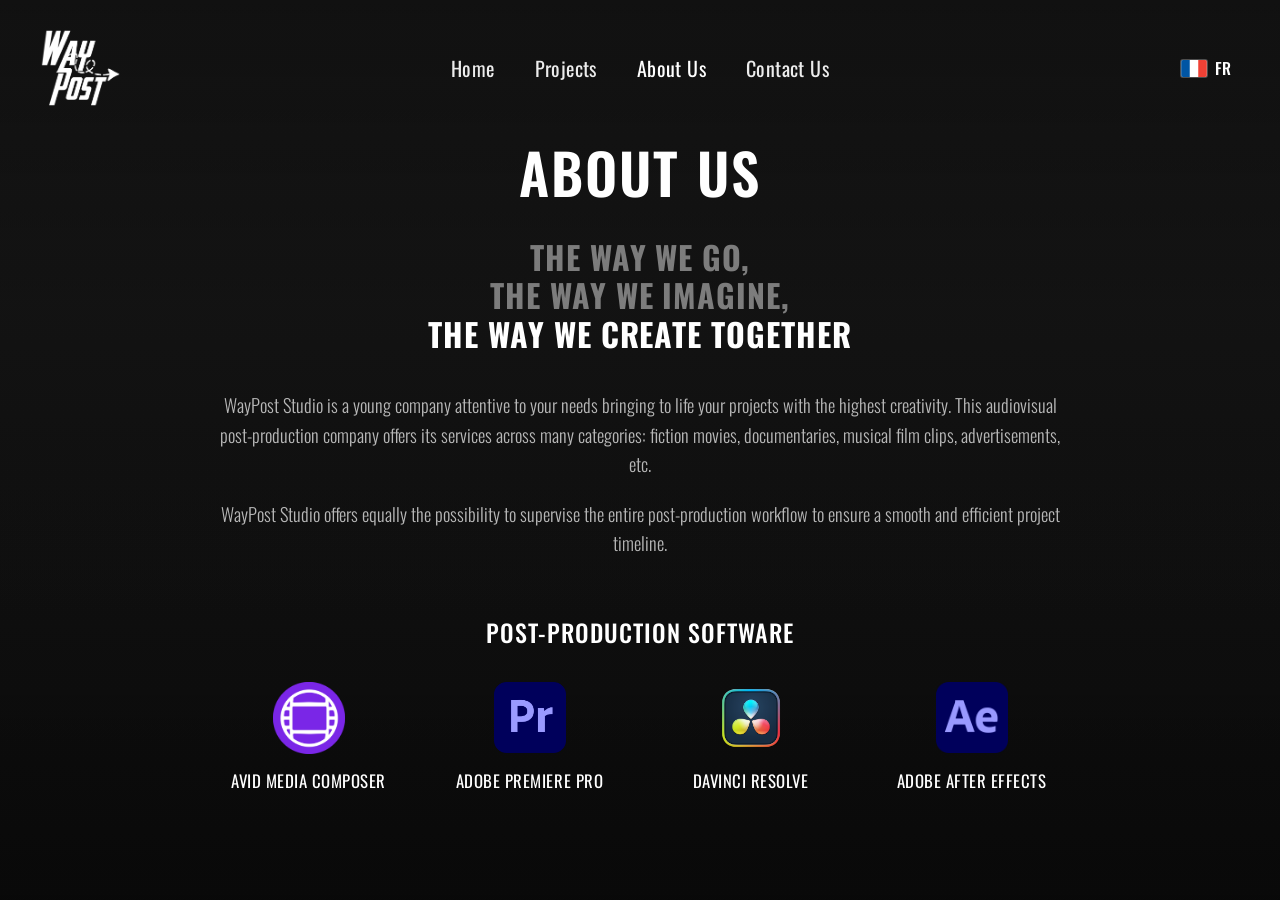
<file: about.html>
<!DOCTYPE html>
<html lang="en">
<head>
  <meta charset="UTF-8" />
  <meta name="viewport" content="width=device-width, initial-scale=1.0" />
  <title>WayPost Studio | About Us</title>
  <link rel="icon" type="image/png" href="assets/favicon.png" />
  <link rel="apple-touch-icon" href="assets/favicon.png" />
  <link rel="preconnect" href="https://fonts.googleapis.com" />
  <link rel="preconnect" href="https://fonts.gstatic.com" crossorigin />
  <link
    href="https://fonts.googleapis.com/css2?family=Oswald:wght@300;400;500;600;700&display=swap"
    rel="stylesheet"
  />
  <link rel="stylesheet" href="styles.css?v=3" />
</head>
<body class="page-about">
  <section class="hero">
    <!-- Static background (no video on the about page). -->
    <div class="hero__bg"></div>
    <div class="hero__overlay"></div>

    <!-- Top bar -->
    <header class="header">
      <a href="index.html" class="logo" aria-label="WayPost — Home">
        <img src="assets/logo.png" alt="WayPost" />
      </a>

      <!-- Desktop navigation -->
      <nav class="nav" aria-label="Main navigation">
        <a href="index.html" class="nav__link" data-en="Home" data-fr="Accueil">Home</a>
        <a href="projects.html" class="nav__link" data-en="Projects" data-fr="Projets">Projects</a>
        <a href="about.html" class="nav__link nav__link--active" data-en="About Us" data-fr="À propos">About Us</a>
        <a href="contact.html" class="nav__link" data-en="Contact Us" data-fr="Contact">Contact Us</a>
        <!-- Language switch inside the mobile dropdown menu -->
        <button class="lang-switch lang-switch--menu" type="button" data-lang-switch aria-label="Switch language"></button>
      </nav>

      <!-- Language switch in the top-right corner (desktop) -->
      <button class="lang-switch lang-switch--top" type="button" data-lang-switch aria-label="Switch language"></button>

      <!-- Mobile menu button -->
      <button class="menu-toggle" type="button" aria-label="Open menu" aria-expanded="false">
        <span class="menu-toggle__label">Menu</span>
        <span class="menu-toggle__icon" aria-hidden="true">
          <span></span>
          <span></span>
          <span></span>
        </span>
      </button>
    </header>

    <!-- Page content -->
    <div class="hero__content">
      <div class="about">
        <h1 class="about__title" data-en="ABOUT US" data-fr="À PROPOS DE NOUS">ABOUT US</h1>
        <p class="about__motto">
          <span>The way we go,</span>
          <span>the way we imagine,</span>
          <span>the way we create together</span>
        </p>

        <div class="about__text">
          <p data-en="WayPost Studio is a young company attentive to your needs bringing to life your projects with the highest creativity. This audiovisual post-production company offers its services across many categories: fiction movies, documentaries, musical film clips, advertisements, etc."
             data-fr="WayPost Studio est une jeune entreprise à votre écoute pour donner vie aux projets que vous souhaitez réaliser afin d'en tirer la meilleure créativité possible. Cette société de post-production audiovisuelle offre ses services dans plusieurs domaines : fictions, documentaires, clips musicaux, publicités, etc.">
            WayPost Studio is a young company attentive to your needs bringing to life
            your projects with the highest creativity. This audiovisual post-production
            company offers its services across many categories: fiction movies,
            documentaries, musical film clips, advertisements, etc.
          </p>
          <p data-en="WayPost Studio offers equally the possibility to supervise the entire post-production workflow to ensure a smooth and efficient project timeline."
             data-fr="WayPost Studio offre également la possibilité de superviser le workflow de l'ensemble de la post-production afin de faciliter le bon déroulement de vos projets.">
            WayPost Studio offers equally the possibility to supervise the entire
            post-production workflow to ensure a smooth and efficient project timeline.
          </p>
        </div>

        <h2 class="about__subtitle" data-en="Post-production software" data-fr="Logiciels de post-production">Post-production software</h2>

        <!-- Software logos live in assets/logos/. If a file is missing, its
             image is hidden and only the name shows. -->
        <ul class="software">
          <li class="software__item">
            <img src="assets/logos/avid-media-composer.png" width="72" height="72" alt="" onerror="this.style.display='none'" />
            <span>Avid Media Composer</span>
          </li>
          <li class="software__item">
            <img src="assets/logos/adobe-premiere-pro.png" width="72" height="72" alt="" onerror="this.style.display='none'" />
            <span>Adobe Premiere Pro</span>
          </li>
          <li class="software__item">
            <img src="assets/logos/davinci-resolve.png" width="72" height="72" alt="" onerror="this.style.display='none'" />
            <span>DaVinci Resolve</span>
          </li>
          <li class="software__item">
            <img src="assets/logos/adobe-after-effects.png" width="72" height="72" alt="" onerror="this.style.display='none'" />
            <span>Adobe After Effects</span>
          </li>
        </ul>
      </div>
    </div>
  </section>

  <script src="script.js"></script>
</body>
</html>
</file>
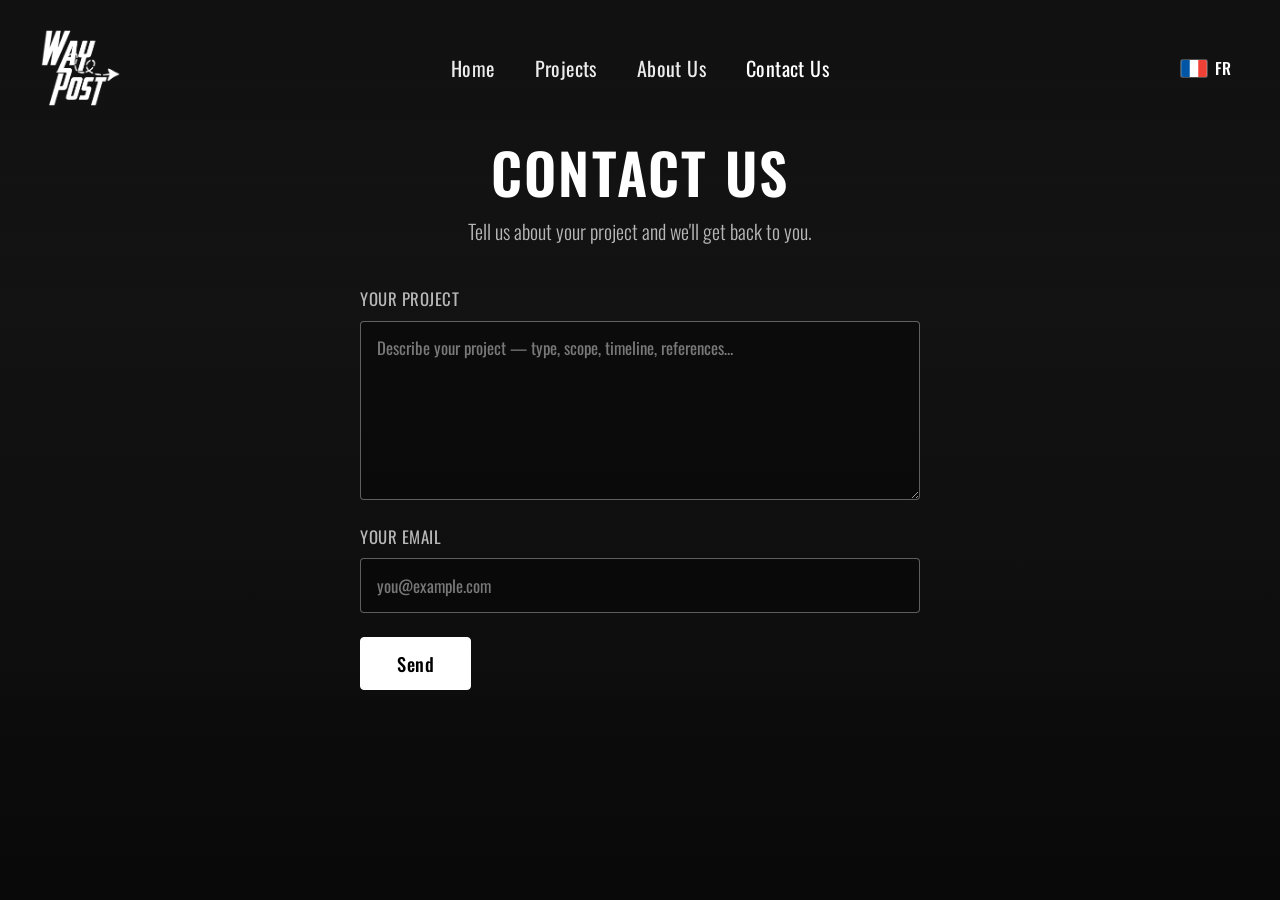
<file: contact.html>
<!DOCTYPE html>
<html lang="en">
<head>
  <meta charset="UTF-8" />
  <meta name="viewport" content="width=device-width, initial-scale=1.0" />
  <title>WayPost Studio | Contact Us</title>
  <link rel="icon" type="image/png" href="assets/favicon.png" />
  <link rel="apple-touch-icon" href="assets/favicon.png" />
  <link rel="preconnect" href="https://fonts.googleapis.com" />
  <link rel="preconnect" href="https://fonts.gstatic.com" crossorigin />
  <link
    href="https://fonts.googleapis.com/css2?family=Oswald:wght@300;400;500;600;700&display=swap"
    rel="stylesheet"
  />
  <link rel="stylesheet" href="styles.css?v=3" />
</head>
<body class="page-contact">
  <section class="hero">
    <!-- Static background image (no video on the contact page). -->
    <div class="hero__bg"></div>
    <div class="hero__overlay"></div>

    <!-- Top bar -->
    <header class="header">
      <a href="index.html" class="logo" aria-label="WayPost — Home">
        <img src="assets/logo.png" alt="WayPost" />
      </a>

      <!-- Desktop navigation -->
      <nav class="nav" aria-label="Main navigation">
        <a href="index.html" class="nav__link" data-en="Home" data-fr="Accueil">Home</a>
        <a href="projects.html" class="nav__link" data-en="Projects" data-fr="Projets">Projects</a>
        <a href="about.html" class="nav__link" data-en="About Us" data-fr="À propos">About Us</a>
        <a href="contact.html" class="nav__link nav__link--active" data-en="Contact Us" data-fr="Contact">Contact Us</a>
        <!-- Language switch inside the mobile dropdown menu -->
        <button class="lang-switch lang-switch--menu" type="button" data-lang-switch aria-label="Switch language"></button>
      </nav>

      <!-- Language switch in the top-right corner (desktop) -->
      <button class="lang-switch lang-switch--top" type="button" data-lang-switch aria-label="Switch language"></button>

      <!-- Mobile menu button -->
      <button class="menu-toggle" type="button" aria-label="Open menu" aria-expanded="false">
        <span class="menu-toggle__label">Menu</span>
        <span class="menu-toggle__icon" aria-hidden="true">
          <span></span>
          <span></span>
          <span></span>
        </span>
      </button>
    </header>

    <!-- Centered content -->
    <div class="hero__content">
      <div class="contact">
        <h1 class="contact__title" data-en="CONTACT US" data-fr="CONTACTEZ-NOUS">CONTACT US</h1>
        <p class="contact__intro"
           data-en="Tell us about your project and we'll get back to you."
           data-fr="Parlez-nous de votre projet et nous vous recontacterons.">
          Tell us about your project and we'll get back to you.
        </p>

        <form class="contact-form" id="contact-form">
          <!-- ============================================================
               PASTE YOUR WEB3FORMS ACCESS KEY BELOW (between the quotes).
               Get a free key in ~30s at https://web3forms.com — enter the
               email address where you want inquiries delivered, and they
               email you the key. No account or password required.
               ============================================================ -->
          <input type="hidden" name="access_key" value="fbc62d5d-77ba-41d5-9725-d201b5766e88" />
          <input type="hidden" name="subject" value="New project inquiry from WayPost site" />
          <input type="hidden" name="from_name" value="WayPost Website" />
          <!-- Honeypot spam trap (hidden from real users) -->
          <input type="checkbox" name="botcheck" class="visually-hidden" tabindex="-1" autocomplete="off" />

          <label class="field">
            <span class="field__label" data-en="Your project" data-fr="Votre projet">Your project</span>
            <textarea
              name="message"
              class="field__input field__input--area"
              rows="6"
              required
              placeholder="Describe your project — type, scope, timeline, references…"
              data-en-placeholder="Describe your project — type, scope, timeline, references…"
              data-fr-placeholder="Décrivez votre projet — type, envergure, délais, références…"
            ></textarea>
          </label>

          <label class="field">
            <span class="field__label" data-en="Your email" data-fr="Votre e-mail">Your email</span>
            <input
              type="email"
              name="email"
              class="field__input"
              required
              placeholder="you@example.com"
            />
          </label>

          <button type="submit" class="contact-form__submit">
            <span class="contact-form__submit-text" data-en="Send" data-fr="Envoyer">Send</span>
          </button>

          <p class="contact-form__status" role="status" aria-live="polite"></p>
        </form>
      </div>
    </div>
  </section>

  <script src="script.js"></script>
</body>
</html>
</file>
<file: styles.css>
/* ---------- Reset & base ---------- */
*,
*::before,
*::after {
  box-sizing: border-box;
  margin: 0;
  padding: 0;
}

:root {
  --white: #ffffff;
  --muted: rgba(255, 255, 255, 0.7);
  --pad-x: 2.5rem;
  --pad-y: 1.75rem;
}

html,
body {
  height: 100%;
}

/* Prevent iOS Safari from auto-scaling the layout on orientation change
   (the portrait layout would otherwise get zoomed to the landscape width
   instead of reflowing at the new breakpoint). */
html {
  -webkit-text-size-adjust: 100%;
  text-size-adjust: 100%;
}

body {
  font-family: "Oswald", "Arial Narrow", sans-serif;
  color: var(--white);
  background: #111;
  -webkit-font-smoothing: antialiased;
  overflow: hidden; /* homepage fits the viewport, no scrolling */
}

a {
  text-decoration: none;
  color: inherit;
}

/* ---------- Hero (full viewport) ---------- */
.hero {
  position: relative;
  width: 100%;
  height: 100vh;
  height: 100dvh; /* fits mobile browser chrome when supported */
  overflow: hidden;
}

/* Background layer.
   On large screens the video is injected here, so we keep a plain dark colour
   underneath (NOT the photo) to avoid a flash of the still image before the
   video starts. The photo is used only on small screens (see media query). */
.hero__bg {
  position: absolute;
  inset: 0;
  background: #0d0d0d;
  z-index: 0;
}

/* The injected <video> fills the same layer and fades in once it can play,
   so it doesn't pop in over the dark background. */
.hero__bg video {
  position: absolute;
  inset: 0;
  width: 100%;
  height: 100%;
  object-fit: cover;
  opacity: 0;
  transition: opacity 0.6s ease;
}

.hero__bg video.is-ready {
  opacity: 1;
}

/* Subtle darkening so text stays legible */
.hero__overlay {
  position: absolute;
  inset: 0;
  z-index: 1;
  background: linear-gradient(
    to bottom,
    rgba(0, 0, 0, 0.35) 0%,
    rgba(0, 0, 0, 0.15) 35%,
    rgba(0, 0, 0, 0.15) 65%,
    rgba(0, 0, 0, 0.35) 100%
  );
}

/* ---------- Header ---------- */
.header {
  position: absolute;
  top: 0;
  left: 0;
  right: 0;
  z-index: 3;
  display: flex;
  align-items: center;
  justify-content: space-between;
  padding: var(--pad-y) var(--pad-x);
}

/* Logo */
.logo {
  display: inline-flex;
  align-items: center;
}

.logo img {
  height: 80px;
  width: auto;
  display: block;
  /* Recolor the black/gray logo to solid white so it stays visible
     on the dark hero background (the PNG has a transparent background). */
  filter: brightness(0) invert(1);
}

/* Desktop navigation — centered horizontally */
.nav {
  position: absolute;
  left: 50%;
  top: 50%;
  transform: translate(-50%, -50%);
  display: flex;
  gap: 2.5rem;
}

.nav__link {
  font-weight: 400;
  font-size: 1.25rem;
  letter-spacing: 0.02em;
  color: var(--white);
  opacity: 0.92;
  transition: opacity 0.2s ease;
}

.nav__link:hover,
.nav__link--active {
  opacity: 1;
}

/* Language switch (flag + code) */
.lang-switch {
  display: inline-flex;
  align-items: center;
  gap: 0.5rem;
  background: none;
  border: none;
  color: var(--white);
  cursor: pointer;
  font-family: inherit;
  font-size: 1rem;
  line-height: 1;
  padding: 0.35rem 0.5rem;
  border-radius: 4px;
  transition: opacity 0.2s ease;
}

.lang-switch:hover {
  opacity: 0.8;
}

.lang-switch__flag {
  width: 26px;
  height: 17px;
  display: block;
  border-radius: 2px;
  box-shadow: 0 0 0 1px rgba(255, 255, 255, 0.25);
}

.lang-switch__code {
  font-weight: 500;
  letter-spacing: 0.04em;
}

/* The in-menu switch is only shown inside the mobile dropdown. */
.lang-switch--menu {
  display: none;
}

/* Mobile menu button — hidden on large screens */
.menu-toggle {
  display: none;
  align-items: center;
  gap: 0.85rem;
  background: none;
  border: none;
  color: var(--white);
  cursor: pointer;
  font-family: inherit;
}

.menu-toggle__label {
  font-size: 1.5rem;
  font-weight: 400;
  letter-spacing: 0.02em;
}

.menu-toggle__icon {
  display: inline-flex;
  flex-direction: column;
  justify-content: center;
  gap: 5px;
  width: 34px;
}

.menu-toggle__icon span {
  display: block;
  height: 2px;
  width: 100%;
  background: var(--white);
  border-radius: 2px;
  transform-origin: center;
  transition: transform 0.25s ease, opacity 0.2s ease;
}

/* ---------- Centered content ---------- */
.hero__content {
  position: absolute;
  inset: 0;
  z-index: 2;
  display: flex;
  flex-direction: column;
  align-items: center;
  justify-content: center;
  text-align: center;
  padding: 0 1.5rem;
}

.hero__title {
  font-weight: 600;
  font-size: clamp(2.5rem, 6vw, 4.5rem);
  letter-spacing: 0.04em;
  line-height: 1;
}

.hero__subtitle {
  margin-top: 1.1rem;
  font-weight: 300;
  font-size: clamp(1rem, 1.8vw, 1.5rem);
  letter-spacing: 0.02em;
  color: var(--muted);
}

.hero__cta {
  display: inline-flex;
  align-items: center;
  gap: 0.9rem;
  margin-top: 2rem;
  font-size: clamp(1.15rem, 1.8vw, 1.6rem);
  font-weight: 400;
}

.hero__cta-text {
  border-bottom: 1px solid var(--white);
  padding-bottom: 3px;
  transition: opacity 0.2s ease;
}

.hero__cta:hover .hero__cta-text {
  opacity: 0.8;
}

/* ---------- Simple background for inner pages ---------- */
/* Projects & Contact use a plain dark background instead of the hero image. */
body.page-contact .hero__bg,
body.page-about .hero__bg,
body.page-projects .hero__bg {
  background: linear-gradient(180deg, #1a1a1a 0%, #0d0d0d 100%);
}

/* ---------- Contact page ---------- */
/* The contact page needs to scroll on short screens, unlike the homepage. */
body.page-contact {
  overflow-y: auto;
}

body.page-contact .hero {
  height: auto;
  min-height: 100vh;
  min-height: 100dvh;
}

/* Give the form room to breathe under the fixed header. */
body.page-contact .hero__content {
  position: relative;
  padding: 9rem 1.5rem 4rem;
  justify-content: flex-start;
}

.contact {
  width: 100%;
  max-width: 560px;
  text-align: center;
}

.contact__title {
  font-weight: 600;
  font-size: clamp(2rem, 5vw, 3.5rem);
  letter-spacing: 0.04em;
  line-height: 1;
}

.contact__intro {
  margin-top: 1rem;
  font-weight: 300;
  font-size: clamp(1rem, 1.8vw, 1.25rem);
  color: var(--muted);
}

.contact-form {
  margin-top: 2.5rem;
  display: flex;
  flex-direction: column;
  gap: 1.5rem;
  text-align: left;
}

.field {
  display: flex;
  flex-direction: column;
  gap: 0.6rem;
}

.field__label {
  font-weight: 400;
  font-size: 1.05rem;
  letter-spacing: 0.03em;
  text-transform: uppercase;
  color: var(--muted);
}

.field__input {
  font-family: inherit;
  font-size: 1.05rem;
  color: var(--white);
  background: rgba(0, 0, 0, 0.35);
  border: 1px solid rgba(255, 255, 255, 0.35);
  border-radius: 4px;
  padding: 0.85rem 1rem;
  transition: border-color 0.2s ease, background 0.2s ease;
}

.field__input::placeholder {
  color: rgba(255, 255, 255, 0.45);
}

.field__input:focus {
  outline: none;
  border-color: var(--white);
  background: rgba(0, 0, 0, 0.5);
}

.field__input--area {
  resize: vertical;
  min-height: 8rem;
}

.contact-form__submit {
  align-self: flex-start;
  font-family: inherit;
  font-size: 1.15rem;
  font-weight: 500;
  letter-spacing: 0.03em;
  color: #000;
  background: var(--white);
  border: 1px solid var(--white);
  border-radius: 4px;
  padding: 0.75rem 2.25rem;
  cursor: pointer;
  transition: background 0.2s ease, color 0.2s ease, opacity 0.2s ease;
}

.contact-form__submit:hover {
  background: transparent;
  color: var(--white);
}

.contact-form__submit[disabled] {
  opacity: 0.55;
  cursor: default;
}

.contact-form__status {
  min-height: 1.4em;
  font-size: 1rem;
  font-weight: 300;
}

.contact-form__status--ok {
  color: #7ee0a2;
}

.contact-form__status--error {
  color: #ff8b8b;
}

/* ---------- Projects page ---------- */
/* Like the contact page, this one scrolls rather than locking to the viewport. */
body.page-projects,
body.page-about {
  overflow-y: auto;
}

body.page-projects .hero,
body.page-about .hero {
  height: auto;
  min-height: 100vh;
  min-height: 100dvh;
}

body.page-projects .hero__content,
body.page-about .hero__content {
  position: relative;
  padding: 9rem 2.5rem 5rem;
  justify-content: flex-start;
}

.projects {
  width: 100%;
  max-width: 1200px;
  text-align: center;
}

.projects__title {
  font-weight: 600;
  font-size: clamp(2rem, 5vw, 3.5rem);
  letter-spacing: 0.04em;
  line-height: 1;
}

.projects__intro {
  margin-top: 1rem;
  font-weight: 300;
  font-size: clamp(1rem, 1.8vw, 1.25rem);
  color: var(--muted);
}

.projects-grid {
  margin-top: 3rem;
  display: grid;
  /* min(100%, 300px) lets a column shrink below 300px on narrow screens
     instead of overflowing the viewport. */
  grid-template-columns: repeat(auto-fill, minmax(min(100%, 300px), 1fr));
  gap: 2.5rem 2rem;
  text-align: left;
}

.project {
  display: flex;
  flex-direction: column;
}

/* Clickable thumbnail — 16:9 image that zooms slightly on hover. */
.project__thumb {
  display: block;
  position: relative;
  aspect-ratio: 16 / 9;
  overflow: hidden;
  border-radius: 6px;
  background: rgba(0, 0, 0, 0.35);
}

.project__thumb img {
  width: 100%;
  height: 100%;
  object-fit: cover;
  display: block;
  transition: transform 0.35s ease, opacity 0.35s ease;
}

.project__thumb:hover img {
  transform: scale(1.05);
  opacity: 0.9;
}

.project__title {
  margin-top: 1.1rem;
  font-weight: 500;
  font-size: 1.5rem;
  letter-spacing: 0.02em;
}

.project__synopsis {
  margin-top: 0.6rem;
  font-weight: 300;
  font-size: 1.05rem;
  line-height: 1.5;
  color: var(--muted);
}

/* ---------- About page ---------- */
.about {
  width: 100%;
  max-width: 860px;
  text-align: center;
}

.about__title {
  font-weight: 600;
  font-size: clamp(2rem, 5vw, 3.5rem);
  letter-spacing: 0.04em;
  line-height: 1;
}

/* Slogan: three stacked beats in bold caps, the last one in full white. */
.about__motto {
  margin-top: 2.5rem;
  display: flex;
  flex-direction: column;
  gap: 0.15em;
  font-weight: 700;
  font-size: clamp(1.3rem, 2.6vw, 2rem);
  letter-spacing: 0.03em;
  line-height: 1.05;
  text-transform: uppercase;
  color: rgba(255, 255, 255, 0.45);
}

.about__motto span:last-child {
  color: var(--white);
}

.about__text {
  margin-top: 2.5rem;
  display: flex;
  flex-direction: column;
  gap: 1.25rem;
  font-weight: 300;
  font-size: 1.15rem;
  line-height: 1.6;
  color: var(--muted);
}

.about__subtitle {
  margin-top: 3.5rem;
  font-weight: 500;
  font-size: 1.5rem;
  letter-spacing: 0.04em;
  text-transform: uppercase;
}

.software {
  margin-top: 2rem;
  list-style: none;
  display: grid;
  grid-template-columns: repeat(4, 1fr);
  gap: 2rem 1.5rem;
}

.software__item {
  display: flex;
  flex-direction: column;
  align-items: center;
  gap: 0.9rem;
  font-weight: 400;
  font-size: 1.05rem;
  letter-spacing: 0.03em;
  text-transform: uppercase;
}

.software__item img {
  width: 72px;
  height: 72px;
  object-fit: contain;
  display: block;
}

/* Accessible off-screen element (honeypot). */
.visually-hidden {
  position: absolute !important;
  width: 1px;
  height: 1px;
  padding: 0;
  margin: -1px;
  overflow: hidden;
  clip: rect(0, 0, 0, 0);
  white-space: nowrap;
  border: 0;
}

/* ---------- Responsive: small screens ---------- */
@media (max-width: 768px) {
  :root {
    --pad-x: 1.5rem;
    --pad-y: 1.5rem;
  }

  /* Small screens use the still image (no video is downloaded here). */
  .hero__bg {
    background: url("assets/image.png") center center / cover no-repeat;
  }

  /* Navigation becomes a black dropdown panel below the header */
  .nav {
    position: absolute;
    top: 100%; /* directly under the header, whatever its height */
    left: 0;
    right: 0;
    transform: translateY(-8px);
    flex-direction: column;
    align-items: flex-start;
    gap: 1.6rem;
    padding: 2.25rem var(--pad-x) 2.75rem;
    background: #000;
    /* Closed by default */
    opacity: 0;
    visibility: hidden;
    transition: opacity 0.25s ease, transform 0.25s ease, visibility 0.25s;
  }

  /* Small caret pointing up toward the Menu button */
  .nav::before {
    content: "";
    position: absolute;
    top: -9px;
    right: 66px;
    border-left: 10px solid transparent;
    border-right: 10px solid transparent;
    border-bottom: 10px solid #000;
  }

  .nav__link {
    font-size: 1.6rem;
    font-weight: 700;
    letter-spacing: 0.03em;
    text-transform: uppercase;
    opacity: 1;
  }

  /* Open state */
  .menu-open .nav {
    opacity: 1;
    visibility: visible;
    transform: translateY(0);
  }

  .menu-toggle {
    display: inline-flex;
  }

  /* Hamburger morphs into an X when open */
  .menu-open .menu-toggle__icon span:nth-child(1) {
    transform: translateY(7px) rotate(45deg);
  }

  .menu-open .menu-toggle__icon span:nth-child(2) {
    opacity: 0;
  }

  .menu-open .menu-toggle__icon span:nth-child(3) {
    transform: translateY(-7px) rotate(-45deg);
  }

  .logo img {
    height: 64px;
  }

  .hero__title {
    font-size: 2rem;
    letter-spacing: 0.03em;
  }

  .hero__subtitle {
    margin-top: 0.9rem;
    font-size: 0.9rem;
    max-width: 100%;
  }

  .hero__cta {
    margin-top: 1.75rem;
  }

  /* Language switch moves from the top bar into the hamburger menu. */
  .lang-switch--top {
    display: none;
  }

  .lang-switch--menu {
    display: inline-flex;
    margin-top: 0.75rem;
    padding-left: 0;
  }

  /* Inner pages: tighter padding and single-column layout on phones. */
  body.page-projects .hero__content,
  body.page-about .hero__content,
  body.page-contact .hero__content {
    padding: 6.5rem 1.25rem 3rem;
  }

  .projects-grid {
    margin-top: 2rem;
    grid-template-columns: 1fr;
    gap: 2rem;
  }

  .projects__title,
  .about__title,
  .contact__title {
    font-size: 2rem;
  }

  .project__title {
    font-size: 1.3rem;
  }

  .about__text {
    margin-top: 2rem;
    font-size: 1.05rem;
    text-align: left;
  }

  .about__subtitle {
    margin-top: 2.75rem;
    font-size: 1.25rem;
  }

  .software {
    grid-template-columns: repeat(2, 1fr);
  }

  .software__item {
    font-size: 0.95rem;
  }

  .software__item img {
    width: 60px;
    height: 60px;
  }

  .contact-form {
    margin-top: 2rem;
  }
}
</file>
